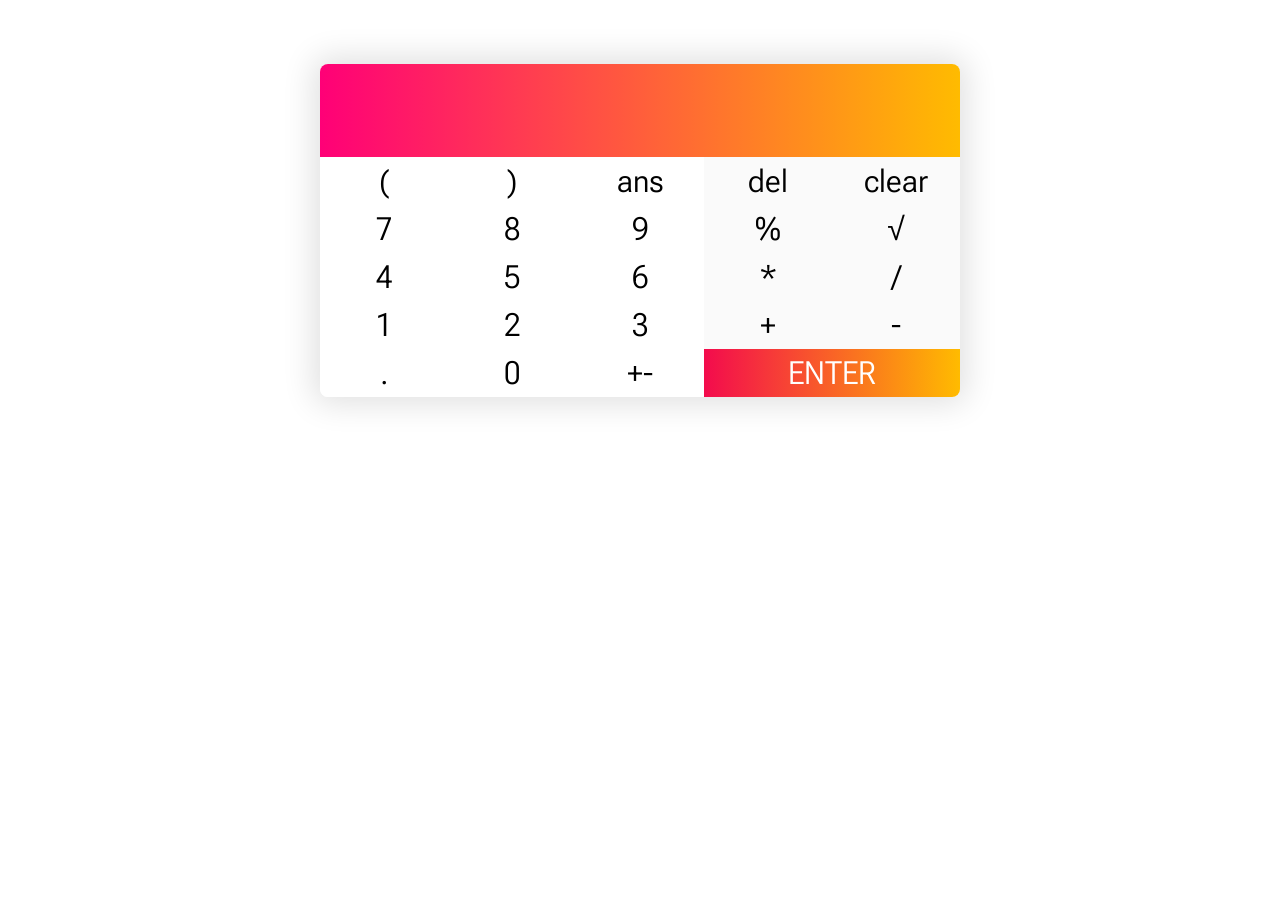
<file: task1/index.html>
<!DOCTYPE html>
<html lang="en">

<head>
    <meta charset="UTF-8">
    <meta http-equiv="X-UA-Compatible" content="IE=edge">
    <meta name="viewport" content="width=device-width, initial-scale=1.0">
    <title> Calculator </title>


<link rel="stylesheet" href="style.css">


</head>

<body>

    <div class="container">
        <div class="cal_display">
            <input type="text" class="exp" readonly>
            <input type="text" class="ans" readonly>
        </div>
        <div class="cal_pad">
            <button class="btn val" value="(">(</button>
            <button class="btn val" value=")">)</button>
            <button class="btn" id="ans_btn">ans</button>
            <button class="btn op" id="del_btn">del</button>
            <button class="btn op" id="cls_btn">clear</button>
            <button class="btn val" value="7">7</button>
            <button class="btn val" value="8">8</button>
            <button class="btn val" value="9">9</button>
            <button class="btn val op" value="%">%</button>
            <button class="btn val op" value="sqrt(">&radic;</button>
            <button class="btn val" value="4">4</button>
            <button class="btn val" value="5">5</button>
            <button class="btn val" value="6">6</button>
            <button class="btn val op" value="*">*</button>
            <button class="btn val op" value="/">/</button>
            <button class="btn val" value="1">1</button>
            <button class="btn val" value="2">2</button>
            <button class="btn val" value="3">3</button>
            <button class="btn val op" value="+">+</button>
            <button class="btn val op" value="-">-</button>
            <button class="btn val" value=".">.</button>
            <button class="btn val" value="0">0</button>
            <button class="btn " value="(">+-</button>
            <button class="btn op" id="ent">ENTER</button>
        </div>
    </div>

<script src="app.js"></script>

</body>

</html>
</file>
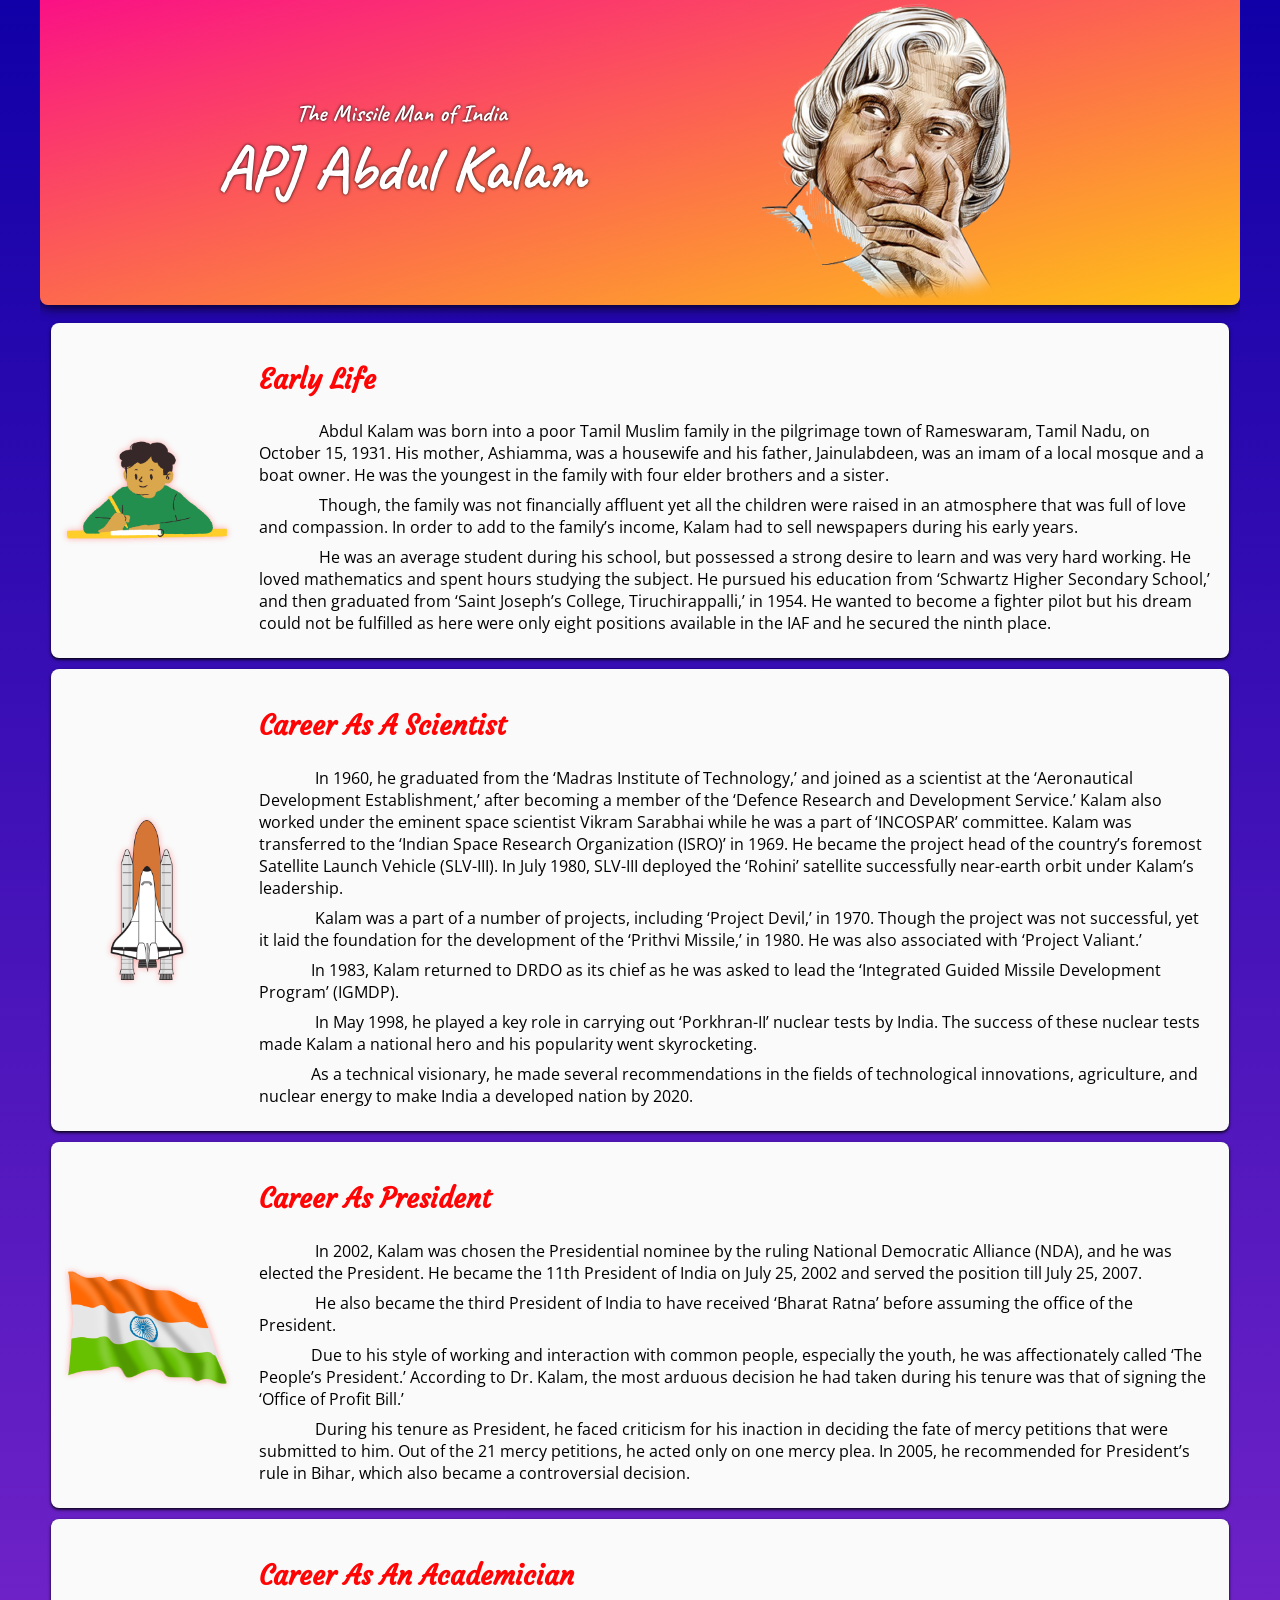
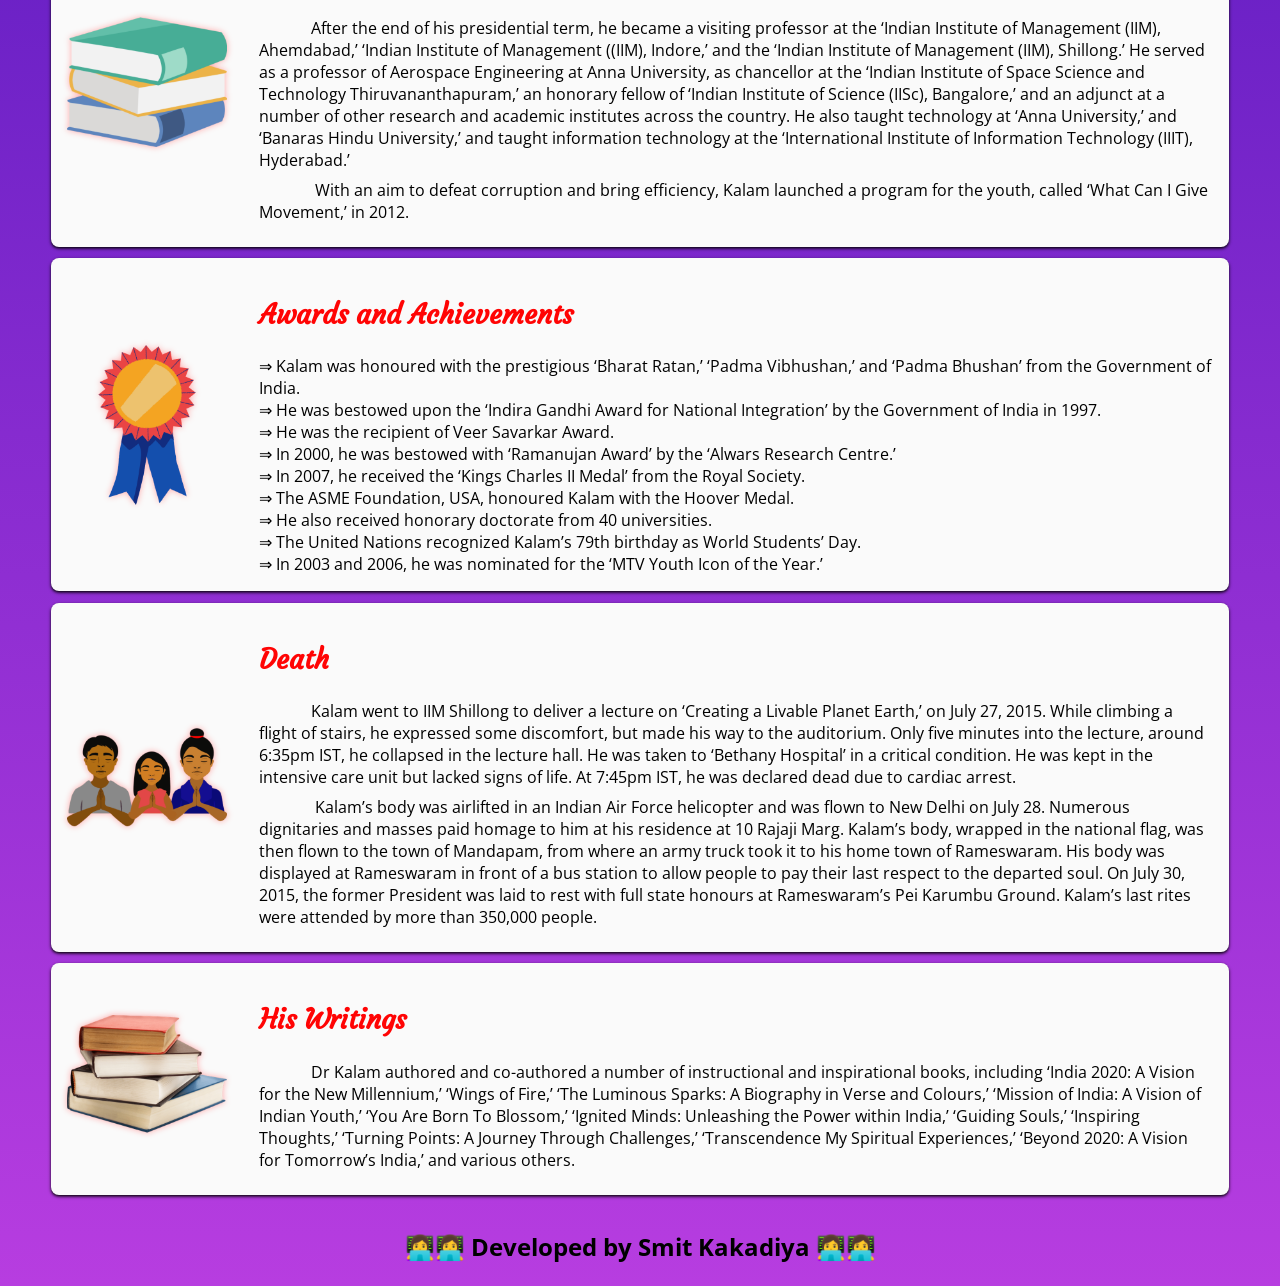
<file: task2/index.html>
<!DOCTYPE html>
<html lang="en">

<head>
    <meta charset="UTF-8">
    <meta http-equiv="X-UA-Compatible" content="IE=edge">
    <meta name="viewport" content="width=device-width, initial-scale=1.0">
    <title> APJ Abdul Kalam</title>

    <link rel="stylesheet" href="style.css">

</head>

<body>

    <div class="container">
        <div class="hero">
            <div class="right">
                <h2>The Missile Man of India</h2>
                <h1>APJ Abdul Kalam</h1>
            </div>
            <div class="left">
                <img src="img/a2.png" alt="APJ Abdul Kalam">
            </div>
        </div>



        <div class="sec shade">
            <div class="img_sec">
                <img src="img/7.png" alt="Early life">
            </div>
            <div class="text_sec">
                <div class="title"> Early Life </div>
                <div class="content">
                    <p> &emsp; &emsp; &emsp; Abdul Kalam was born into a poor Tamil Muslim family in the pilgrimage town
                        of Rameswaram,
                        Tamil
                        Nadu, on October 15, 1931. His mother, Ashiamma, was a housewife and his father, Jainulabdeen,
                        was
                        an imam of a local mosque and a boat owner. He was the youngest in the family with four elder
                        brothers and a sister. </p>

                    <p> &emsp; &emsp; &emsp; Though, the family was not financially affluent yet all the children were
                        raised in an
                        atmosphere
                        that was full of love and compassion. In order to add to the family’s income, Kalam had to sell
                        newspapers during his early years. </p>

                    <p> &emsp; &emsp; &emsp; He was an average student during his school, but possessed a strong desire
                        to learn and was very
                        hard working. He loved mathematics and spent hours studying the subject. He pursued his
                        education
                        from ‘Schwartz Higher Secondary School,’ and then graduated from ‘Saint Joseph’s College,
                        Tiruchirappalli,’ in 1954. He wanted to become a fighter pilot but his dream could not be
                        fulfilled
                        as here were only eight positions available in the IAF and he secured the ninth place.</p>


                </div>
            </div>
        </div>


        <div class="sec">
            <div class="img_sec">
                <img src="img/2.png" alt=" Scientist">
            </div>
            <div class="text_sec">
                <div class="title"> Career As A Scientist </div>
                <div class="content">
                    <p> &emsp; &emsp;&emsp; In 1960, he graduated from the ‘Madras Institute of Technology,’ and joined
                        as a scientist at the ‘Aeronautical Development Establishment,’ after becoming a member of the
                        ‘Defence Research and Development Service.’ Kalam also worked under the eminent space scientist
                        Vikram Sarabhai while he was a part of ‘INCOSPAR’ committee. Kalam was transferred to the
                        ‘Indian Space Research Organization (ISRO)’ in 1969. He became the project head of the country’s
                        foremost Satellite Launch Vehicle (SLV-III). In July 1980, SLV-III deployed the ‘Rohini’
                        satellite successfully near-earth orbit under Kalam’s leadership. </p>

                    <p> &emsp; &emsp;&emsp; Kalam was a part of a number of projects, including ‘Project Devil,’ in
                        1970. Though the project was not successful, yet it laid the foundation for the development of
                        the ‘Prithvi Missile,’ in 1980. He was also associated with ‘Project Valiant.’ </p>

                    <p> &emsp; &emsp;&emsp;In 1983, Kalam returned to DRDO as its chief as he was asked to lead the
                        ‘Integrated Guided Missile Development Program’ (IGMDP). </p>

                    <p> &emsp; &emsp;&emsp; In May 1998, he played a key role in carrying out ‘Porkhran-II’ nuclear
                        tests by India. The success of these nuclear tests made Kalam a national hero and his popularity
                        went skyrocketing. </p>

                    <p> &emsp; &emsp;&emsp;As a technical visionary, he made several recommendations in the fields of
                        technological innovations, agriculture, and nuclear energy to make India a developed nation by
                        2020. </p>
                </div>
            </div>
        </div>

       
        <div class="sec">
            <div class="img_sec">
                <img src="img/3.png" alt=" President">
            </div>
            <div class="text_sec">
                <div class="title"> Career As President </div>
                <div class="content">
                    <p> &emsp; &emsp;&emsp; In 2002, Kalam was chosen the Presidential nominee by the ruling National
                        Democratic Alliance (NDA), and he was elected the President. He became the 11th President of
                        India on July 25, 2002 and served the position till July 25, 2007. </p>

                    <p> &emsp; &emsp;&emsp; He also became the third President of India to have received ‘Bharat Ratna’
                        before assuming the office of the President. </p>

                    <p> &emsp; &emsp;&emsp;Due to his style of working and interaction with common people, especially
                        the youth, he was affectionately called ‘The People’s President.’ According to Dr. Kalam, the
                        most arduous decision he had taken during his tenure was that of signing the ‘Office of Profit
                        Bill.’ </p>

                    <p> &emsp; &emsp;&emsp; During his tenure as President, he faced criticism for his inaction in
                        deciding the fate of mercy petitions that were submitted to him. Out of the 21 mercy petitions,
                        he acted only on one mercy plea. In 2005, he recommended for President’s rule in Bihar, which
                        also became a controversial decision. </p>


                </div>
            </div>
        </div>

     
        <div class="sec">
            <div class="img_sec">
                <img src="img/1.png" alt="Academician life">
            </div>
            <div class="text_sec">
                <div class="title"> Career As An Academician </div>
                <div class="content">
                    <p> &emsp; &emsp;&emsp;After the end of his presidential term, he became a visiting professor at the
                        ‘Indian Institute of Management (IIM), Ahemdabad,’ ‘Indian Institute of Management ((IIM),
                        Indore,’ and the ‘Indian Institute of Management (IIM), Shillong.’ He served as a professor of
                        Aerospace Engineering at Anna University, as chancellor at the ‘Indian Institute of Space
                        Science and Technology Thiruvananthapuram,’ an honorary fellow of ‘Indian Institute of Science
                        (IISc), Bangalore,’ and an adjunct at a number of other research and academic institutes across
                        the country. He also taught technology at ‘Anna University,’ and ‘Banaras Hindu University,’ and
                        taught information technology at the ‘International Institute of Information Technology (IIIT),
                        Hyderabad.’ </p>

                    <p> &emsp; &emsp;&emsp; With an aim to defeat corruption and bring efficiency, Kalam launched a
                        program for the youth, called ‘What Can I Give Movement,’ in 2012. </p>

                </div>
            </div>
        </div>
        
        <div class="sec">
            <div class="img_sec">
                <img src="img/6.png" alt="awards">
            </div>
            <div class="text_sec">
                <div class="title"> Awards and Achievements </div>
                <div class="content">
                    <ul>
                        <li> &#8658; Kalam was honoured with the prestigious ‘Bharat Ratan,’ ‘Padma Vibhushan,’ and
                            ‘Padma Bhushan’ from the Government of India.</li>
                        <li> &#8658; He was bestowed upon the ‘Indira Gandhi Award for National Integration’ by the
                            Government of India in 1997.</li>
                        <li> &#8658; He was the recipient of Veer Savarkar Award.</li>
                        <li> &#8658; In 2000, he was bestowed with ‘Ramanujan Award’ by the ‘Alwars Research Centre.’
                        </li>
                        <li> &#8658; In 2007, he received the ‘Kings Charles II Medal’ from the Royal Society.</li>
                        <li> &#8658; The ASME Foundation, USA, honoured Kalam with the Hoover Medal.</li>
                        <li>&#8658; He also received honorary doctorate from 40 universities.</li>

                        <li>&#8658; The United Nations recognized Kalam’s 79th birthday as World Students’ Day.</li>
                        <li> &#8658; In 2003 and 2006, he was nominated for the ‘MTV Youth Icon of the Year.’</li>

                    </ul>

                </div>
            </div>
        </div>
        
        <div class="sec">
            <div class="img_sec">
                <img src="img/4.png" alt="death">
            </div>
            <div class="text_sec">
                <div class="title"> Death </div>
                <div class="content">
                    <p> &emsp; &emsp;&emsp;Kalam went to IIM Shillong to deliver a lecture on ‘Creating a Livable Planet
                        Earth,’ on July 27, 2015. While climbing a flight of stairs, he expressed some discomfort, but
                        made his way to the auditorium. Only five minutes into the lecture, around 6:35pm IST, he
                        collapsed in the lecture hall. He was taken to ‘Bethany Hospital’ in a critical condition. He
                        was kept in the intensive care unit but lacked signs of life. At 7:45pm IST, he was declared
                        dead due to cardiac arrest. </p>

                    <p> &emsp; &emsp;&emsp; Kalam’s body was airlifted in an Indian Air Force helicopter and was flown
                        to New Delhi on July 28. Numerous dignitaries and masses paid homage to him at his residence at
                        10 Rajaji Marg. Kalam’s body, wrapped in the national flag, was then flown to the town of
                        Mandapam, from where an army truck took it to his home town of Rameswaram. His body was
                        displayed at Rameswaram in front of a bus station to allow people to pay their last respect to
                        the departed soul. On July 30, 2015, the former President was laid to rest with full state
                        honours at Rameswaram’s Pei Karumbu Ground. Kalam’s last rites were attended by more than
                        350,000 people. </p>

                </div>
            </div>
        </div>
        
        <div class="sec">
            <div class="img_sec">
                <img src="img/5.png" alt="writings">
            </div>
            <div class="text_sec">
                <div class="title"> His Writings </div>
                <div class="content">
                    <p> &emsp; &emsp;&emsp;Dr Kalam authored and co-authored a number of instructional and inspirational
                        books, including ‘India 2020: A Vision for the New Millennium,’ ‘Wings of Fire,’ ‘The Luminous
                        Sparks: A Biography in Verse and Colours,’ ‘Mission of India: A Vision of Indian Youth,’ ‘You
                        Are Born To Blossom,’ ‘Ignited Minds: Unleashing the Power within India,’ ‘Guiding Souls,’
                        ‘Inspiring Thoughts,’ ‘Turning Points: A Journey Through Challenges,’ ‘Transcendence My
                        Spiritual Experiences,’ ‘Beyond 2020: A Vision for Tomorrow’s India,’ and various others. </p>

                </div>
            </div>
        </div>
        
<div class="footer">
    <h2> 👩‍💻👩‍💻 Developed by Smit Kakadiya 👩‍💻👩‍💻 </h2>
</div>

    </div>


</body>

</html>
</file>
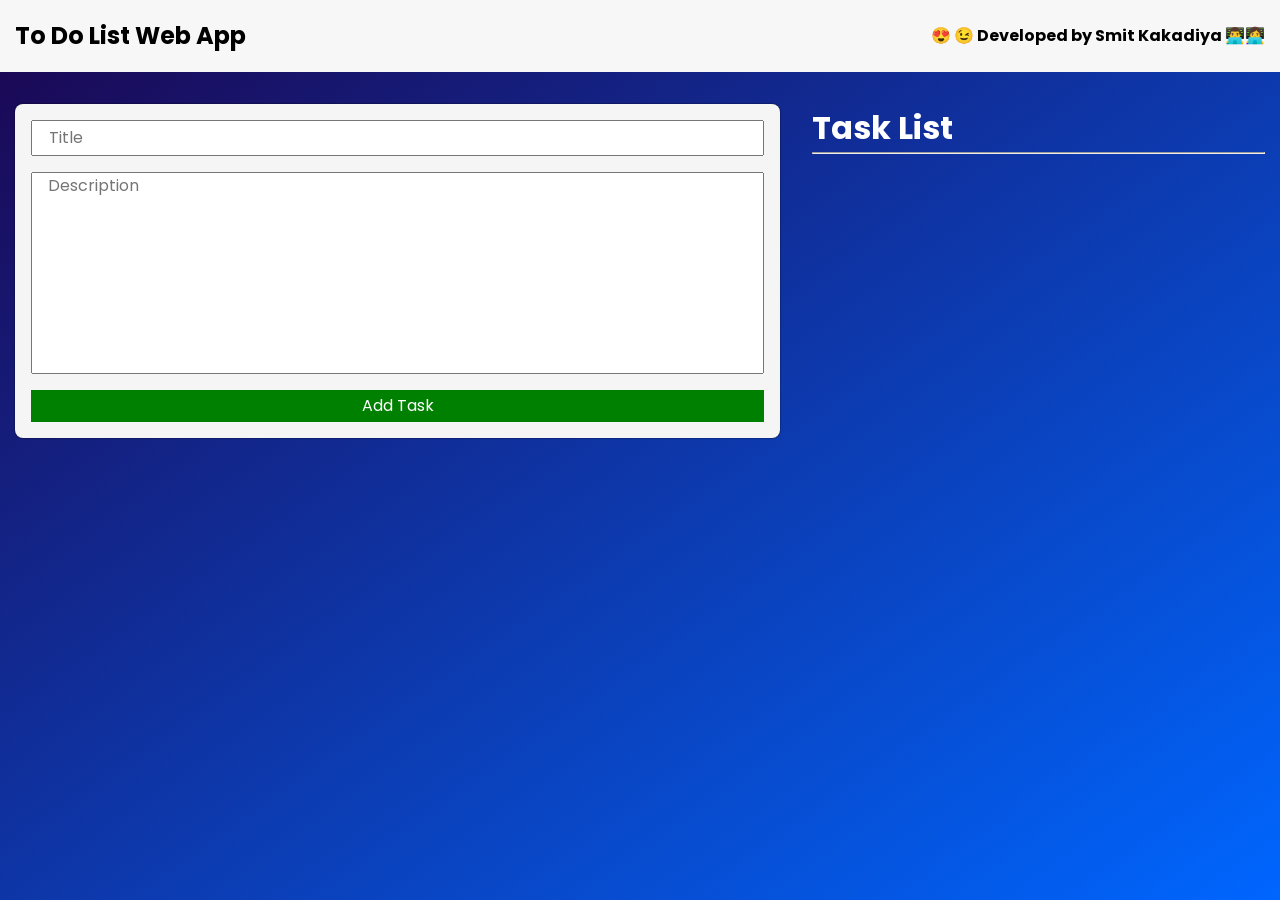
<file: task3/index.html>
<!DOCTYPE html>
<html lang="en">

<head>
    <meta charset="UTF-8">
    <meta http-equiv="X-UA-Compatible" content="IE=edge">
    <meta name="viewport" content="width=device-width, initial-scale=1.0">
    <title>TO DO WEBApp</title>


    <link rel="stylesheet" href="style.css">

</head>

<body>
    <div class="wrapper">


        <div class="header">
            <div class="container">
                <h2>To Do List Web App</h2>
                <h4> 😍 😉 Developed by Smit Kakadiya 👨‍💻👩‍💻</h4>
            </div>
        </div>

        <div class="main_container">
            <div class="container">
                <div class="add_sec">
                    <div class="add_form">
                        <input type="text" id="task_title" placeholder="Title">
                        <textarea id="task_des" rows="8" cols="50" placeholder="Description"></textarea>
                        <button id="add_btn">Add Task</button>
                    </div>
                </div>
                <div class="display_sec">
                    <h1 class="heading">Task List </h1>
                    <hr><br>
                    <div class="task_list">
                        <section class="pending_task">


                        </section>
                        <section class="comp_task">


                        </section>


                    </div>
                </div>
            </div>
        </div>

    </div>

    <script src="app.js"></script>
</body>

</html>
</file>
<file: task1/style.css>
@import url('https://fonts.googleapis.com/css2?family=Roboto+Flex:opsz@8..144&display=swap');



*{
    box-sizing: border-box;
    margin:0;
    padding: 0;
    font-family: 'Roboto Flex', sans-serif;
    
}

.container{
    /* border: 2px solid red; */
    width: 50%;
    margin: auto;
    /* padding: 1rem; */
    border-radius: 0.5rem;
    display: flex;
    flex-direction: column;
    /* row-gap: 1rem; */
    box-shadow: 0 0 2rem 0.4rem rgb(224, 224, 224);
    margin-top: 5%;
    overflow: hidden;
}

.cal_display{
    /* border: 2px solid black; */
   background-image: linear-gradient(to right,rgb(255, 0, 119),rgb(255, 187, 0));
    display: flex;
    flex-direction: column;
    padding: 1rem;
   
}

.cal_pad{
    /* border: 2px solid blue; */
    display: grid;
    grid-template-columns: repeat(5,1fr);
    grid-template-rows: repeat(5,3rem);
   
}

#ent{
    grid-column:4/6;
   color: white;
    background-image: linear-gradient(to right,rgb(243, 11, 77),rgb(255, 187, 0));
}

.btn{
background-color: rgb(255, 255, 255);
outline: none;
border: none;
font-size: 2rem;
transition: 0.1s all;
}

.op{
    background-color: rgb(250, 250, 250);
}
.btn:hover{
    /* background-color: rgb(251, 170, 70); */
    color: rgb(250, 6, 47);
}
.exp {
    font-size: 1.2rem;
    border: none;
    outline: none;
    background: none;
    color: rgb(255, 255, 255);
}

.ans {
    font-size: 2rem;
    border: none;
    outline: none;
    text-align: end;
    background: none;
    font-weight: bolder;
    color: rgb(255, 255, 255);
}
</file>
<file: task2/style.css>
@import url("https://fonts.googleapis.com/css2?family=Caveat&family=Courgette&family=Open+Sans&display=swap");
/* 
font-family: 'Caveat', cursive;
font-family: 'Open Sans', sans-serif; */

* {
  box-sizing: border-box;
  margin: 0;
  padding: 0;
  font-family: "Open Sans", sans-serif;
}

body {
  background-image: linear-gradient( to bottom, rgb(17, 0, 167),rgb(183, 61, 224));
}

.container {
  /* border: 2px solid red; */
  margin: auto;
  max-width: 1200px;
  font-size: 1rem;
  overflow: hidden;
  /* border: 2px solid yellow; */
}

.hero {
  /* border: 2px solid black; */
  display: flex;
  justify-content: space-evenly;
  flex-wrap: nowrap;
  background-image: linear-gradient(
    to bottom right,
    rgb(250, 17, 133),
    rgb(255, 193, 23)
  );
  /* box-shadow: 0 0 3rem 1rem rgb(247, 155, 17); */
  z-index: 2;
  border-radius: 0 0 0.5rem 0.5rem;
  box-shadow: 0 0.1rem 0.8rem rgb(0, 0, 0);
}

.right {
  display: flex;
  flex-direction: column;
  justify-content: center;
  align-items: center;
}

.right h2 {
  font-family: "Caveat", cursive;
  color: white;
  text-shadow: 0 0 0.2rem black;
}

.right h1 {
  font-family: "Caveat", cursive;
  font-size: 4rem;
  color: white;
  text-shadow: 0 0 0.2rem black;
}

.sec {
  display: flex;
  column-gap: 2rem;
  padding: 1rem;
  margin: 0.7rem;
  border-radius: 0.5rem;
  background-color: rgb(250, 250, 250);
  z-index: 1;
  box-shadow: 0 0.1rem 0.2rem rgb(0, 0, 0);
}

.shade {
  margin-top: 1.1rem;
}

.img_sec {
  display: flex;
  justify-content: start;
  align-items: center;
}

.img_sec img {
  width: 10rem;
  height: 10rem;
  filter: drop-shadow(0 0 0.2rem rgb(255, 168, 168));
}

.title {
  font-size: 1.7rem;
  font-weight: bolder;
  color: rgb(255, 4, 4);
  line-height: 3;
  font-family: "Courgette", cursive;
  /* text-shadow: 0 0 0.05rem black; */
}

span {
  width: 2rem;
  border: 2px solid black;
}

li {
  list-style: none;
}

p {
  margin-bottom: 0.5rem;
}

.footer {
  height: 5rem;
  display: flex;
  justify-content: center;
  align-items: center;
}

hr {
  border: 1px solid rgb(232, 53, 17);
}


@media screen and (max-width: 1200px) {
    .container {
      max-width: 90%;
    }
    .sec{
        flex-wrap: wrap;
        justify-content: center;
    }
    .title{
        text-align: center;
    }
  }

@media screen and (max-width: 700px) {
    html {
      font-size: 12px;
    }

    .hero{
        flex-wrap: wrap-reverse;
    }
    
  }
</file>
<file: task3/style.css>
@import url("https://fonts.googleapis.com/css2?family=Poppins&display=swap");

* {
  margin: 0;
  padding: 0;
  box-sizing: border-box;
  font-family: "Poppins", sans-serif;
}

.wrapper {
  min-height: 100vh;
  background-image: linear-gradient(
    to bottom right,
    rgb(28, 5, 79),
    rgb(0, 102, 255)
  );
}

.container {
  max-width: 1250px;
  margin: auto;
}

.header {
  background-color: rgb(247, 247, 247);
  line-height: 3;
  font-size: 1rem;
}
.header .container{
    display: flex;
    justify-content: space-between;
    align-items: center;
}

.main_container .container {
  /* border: 2px solid red; */
  display: flex;
  justify-content: space-between;
  column-gap: 2rem;
  margin-top: 2rem;
}

.add_form {
  /* border: 2px solid pink; */
  display: flex;
  flex-direction: column;
  row-gap: 1rem;
  padding: 1rem;
  background-color: rgb(245, 245, 245);
  border-radius: 0.5rem;
  box-shadow: 0 0 0.1rem black;
  width: 100%;
}

.add_form input {
  line-height: 2;
  outline: none;
  padding-left: 1rem;
  font-size: 1rem;
}

.add_form textarea {
  outline: none;
  font-size: 1rem;
  padding-left: 1rem;
  resize: none;
}

.add_form button {
  outline: none;
  font-size: 1rem;
  background-color: green;
  border: none;
  color: white;
  line-height: 2;
}

.heading {
  color: white;
}

.display_sec {
  /* border: 2px solid black; */
  width: 100%;
}

.task {
  /* border: 2px solid black; */
  padding: 1rem;
  font-size: 1rem;
  position: relative;
  box-shadow: 0 0 0.2rem black;
  border-radius: 0.5rem;
  background-color: white;
}
.task .title {
  font-weight: 600;
}

.option {
  /* border: 2px solid red; */
  position: absolute;
  top: 0;
  right: 0;
  padding: 0.5rem;
}

.option button {
  font-size: 1rem;
  padding: 0.2rem 0.5rem;
  font-weight: 800;
  background-color: red;
  color: white;
  outline: none;
  border: none;
  box-shadow: 0 0 0.1rem black;
  border-radius: 0.1rem;
}

.option .comp_btn {
  background-color: rgb(255, 102, 0);
}

.task_list {
  display: flex;
  flex-direction: column;
  row-gap: 1rem;
}

.task_list section {
  display: flex;
  flex-direction: column;
  justify-content: center;
  /* align-items: center; */
  row-gap: 1rem;
}

.comp_task .task {
  background-color: rgb(192, 192, 192);
}

.comp_task .task .title,
.comp_task .task .desc {
  text-decoration: line-through;
}

.comp_task .task .option .comp_btn {
  display: none;
}
</file>
